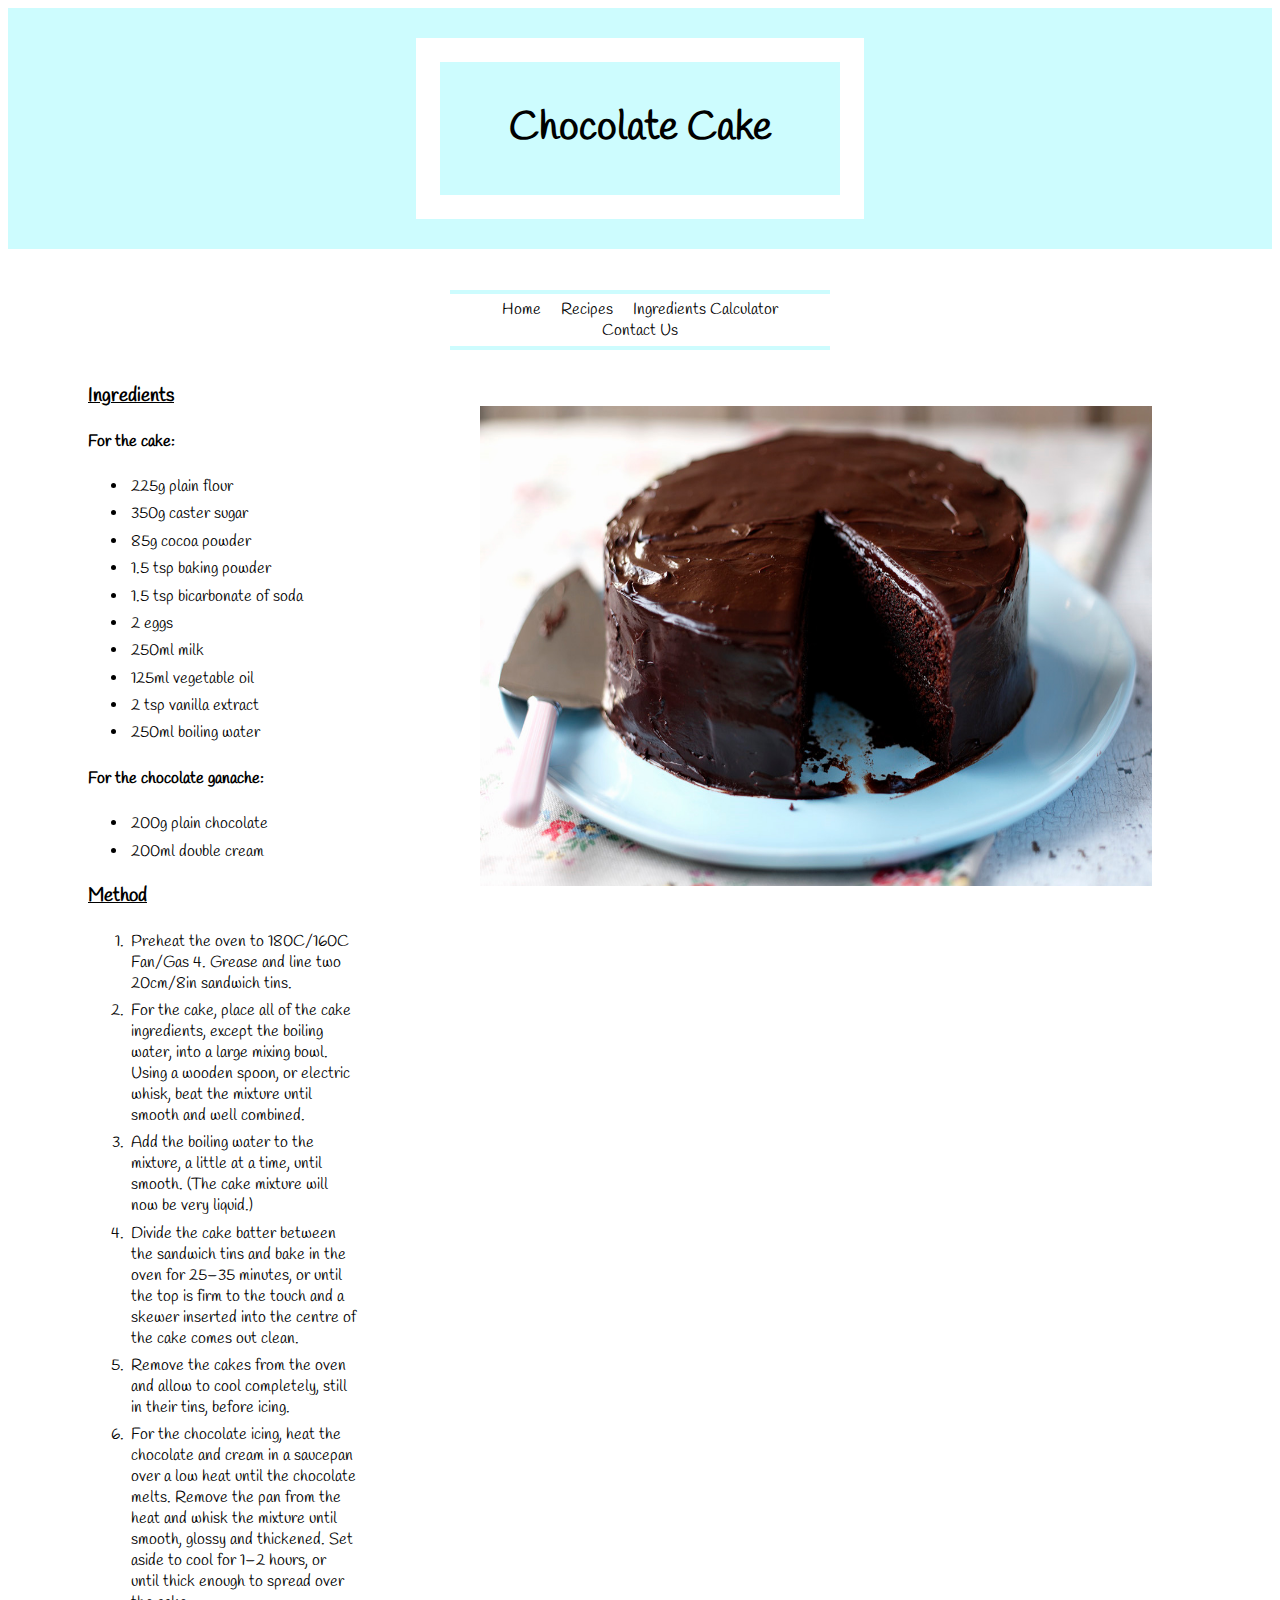
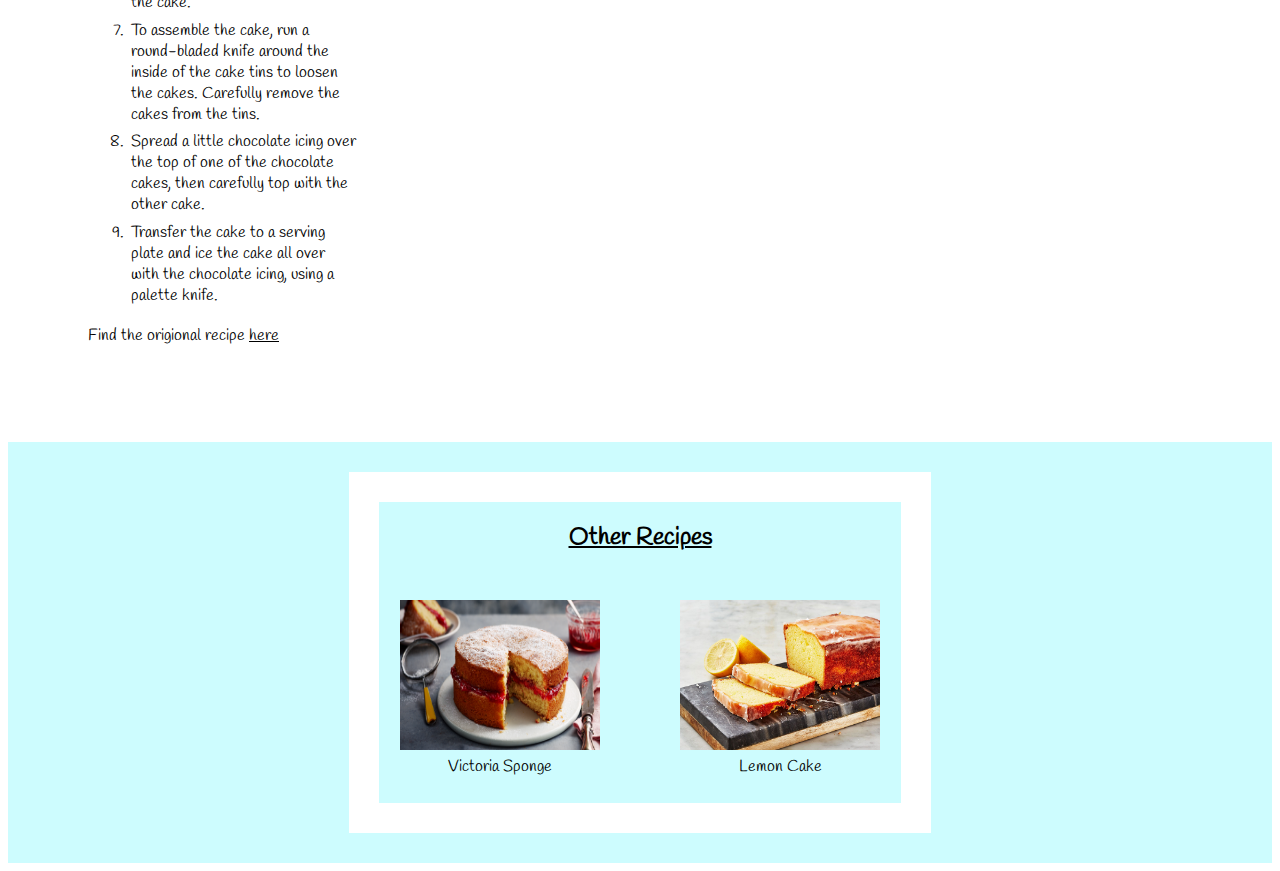
<file: Pages/Chocolate_Cake.html>
<!DOCTYPE html>
<html lang="en">
    <head>
        <meta charset="UTF-8">
        <meta http-equiv="X-UA-Compatible" content="IE=edge">
        <meta name="viewport" content="width=device-width, initial-scale=1.0">
        <link rel="stylesheet" href="/styles.css">
        <title>Chocolate Cake Recipe</title>
    </head>
<body>
    <header>
        <h1 class="website-header">Chocolate Cake</h1>
    </header>

    <main>
        <nav>
            <ul class="nav-bar">
              <li class="list-inline-nav-bar"><a href="/index.html">Home</a></li>
              <li class="list-inline-nav-bar"><a href="/Pages/Recipes.html">Recipes</a></li>
              <li class="list-inline-nav-bar"><a href="/Pages/Ingredients-calc.html">Ingredients&nbsp;Calculator</a></li>
              <li class="list-inline-nav-bar"><a href="/Pages/Contact_Us.html">Contact&nbsp;Us</a></li>
            </ul>
          </nav>
          <div class="container">
            <div>
                <img class="recipe-cake-img" src="/Media/chocolate_cake.jpeg">
            </div>
            <div class="ingredients">
                <div>
                    <h3><u>Ingredients</u></h3>
                    <h4>For the cake:</h4>
                    <ul>
                        <li>225g plain flour</li>
                        <li>350g caster sugar</li>
                        <li>85g cocoa powder</li>
                        <li>1.5 tsp baking powder</li>
                        <li>1.5 tsp bicarbonate of soda</li>
                        <li>2 eggs</li>
                        <li>250ml milk</li>
                        <li>125ml vegetable oil</li>
                        <li>2 tsp vanilla extract</li>
                        <li>250ml boiling water</li>
                    </ul>
                    <h4>For the chocolate ganache:</h4>
                    <ul>
                        <li>200g plain chocolate</li>
                        <li>200ml double cream</li>
                    </ul>
                </div>
                <div>
                    <h3><u>Method</u></h3>
                    <ol>
                        <li>Preheat the oven to 180C/160C Fan/Gas 4. Grease and line two 20cm/8in sandwich tins.</li>
                        <li>For the cake, place all of the cake ingredients, except the boiling water, into a large mixing bowl. Using a wooden spoon, or electric whisk, beat the mixture until smooth and well combined.</li>
                        <li>Add the boiling water to the mixture, a little at a time, until smooth. (The cake mixture will now be very liquid.)</li>
                        <li>Divide the cake batter between the sandwich tins and bake in the oven for 25–35 minutes, or until the top is firm to the touch and a skewer inserted into the centre of the cake comes out clean.</li>
                        <li>Remove the cakes from the oven and allow to cool completely, still in their tins, before icing.</li>
                        <li>For the chocolate icing, heat the chocolate and cream in a saucepan over a low heat until the chocolate melts. Remove the pan from the heat and whisk the mixture until smooth, glossy and thickened. Set aside to cool for 1–2 hours, or until thick enough to spread over the cake.</li>
                        <li>To assemble the cake, run a round-bladed knife around the inside of the cake tins to loosen the cakes. Carefully remove the cakes from the tins.</li>
                        <li>Spread a little chocolate icing over the top of one of the chocolate cakes, then carefully top with the other cake.</li>
                        <li>Transfer the cake to a serving plate and ice the cake all over with the chocolate icing, using a palette knife.</li>
                    </ol>
                    <p>Find the origional recipe <u><a href="https://www.bbc.co.uk/food/recipes/easy_chocolate_cake_31070">here</a></u></p>
                </div>
          </div>
          </div>
    </main>

    <footer>
        <div class="border-box">
        <h2 class="other-recipes">Other Recipes</h2>
        <div class="other-recipes-food-gallery">
        <figure>
            <a href="/Pages/Victoria_Sponge.html"><img src="/Media/mary_berrys_perfect_34317_16x9.jpeg" width="200" height="150"></a>
            <figcaption><a href="/Pages/Victoria_Sponge.html">Victoria Sponge</a></figcaption>
        </figure>
        <figure>
              <a href="/Pages/Lemon_Cake.html"><img src="/Media/lemon_drizzle_cake.jpeg" width="200" height="150"></a>
              <figcaption><a href="/Pages/Lemon_Cake.html">Lemon Cake</a></figcaption>
              </figure>
        </div>
        </div>
    </footer>
</body>
</html>
</file>
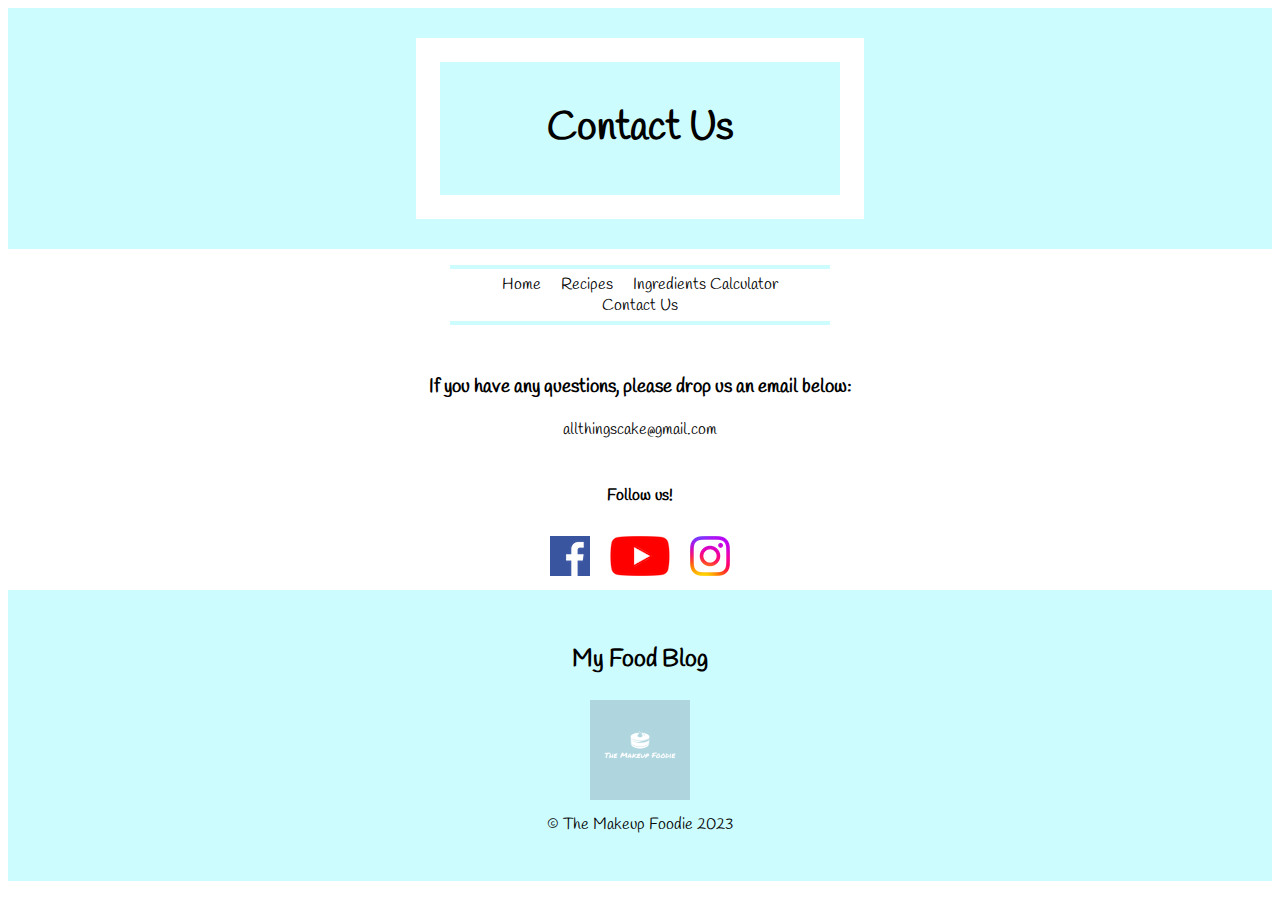
<file: Pages/Contact_Us.html>
<!DOCTYPE html>
<html lang="en">
<head>
    <meta charset="UTF-8">
    <meta name="viewport" content="width=device-width, initial-scale=1.0">
    <link rel="stylesheet" href="/styles.css">
    <title>Contact</title>
</head>
<body>
  

      <header>
        <h1 class="website-header">Contact Us</h1>
    </header>
    <nav>
      <ul class="nav-bar">
        <li class="list-inline-nav-bar"><a href="/index.html">Home</a></li>
        <li class="list-inline-nav-bar"><a href="/Pages/Recipes.html">Recipes</a></li>
        <li class="list-inline-nav-bar"><a href="/Pages/Ingredients-calc.html">Ingredients&nbsp;Calculator</a></li>
        <li class="list-inline-nav-bar"><a href="/Pages/Contact_Us.html">Contact&nbsp;Us</a></li>
      </ul>
    </nav>
    <div class="contact-info">
        <h3>If you have any questions, please drop us an email below:</h3>
        <p>allthingscake@gmail.com</p>
        <h4>Follow us!</h4>
        <div class="social-icons">
            <a href="https://www.facebook.com/"><img src="/Media/facebook.png"></a>
            <a href="https://www.youtube.com/"><img src="/Media/Youtube_logo.png"></a>
            <a href="https://www.instagram.com/?hl=en"><img src="/Media/instagram-logo.png"></a>
        </div>
    </div>

    <footer>
        <h3 class="find_my_food_blog">My Food Blog</h3>
        <figure>
          <a href="https://themakeupfoodie.wordpress.com/"
            ><img
              src="/Media/The_Makeup_Foodie_logos.jpeg"
              width="100"
              height="100"
              class="makeup_foodie_blog_img"
          /></a>
          <figcaption>
            <a href="https://themakeupfoodie.wordpress.com/">&copy; The Makeup Foodie 2023</a>
          </figcaption>
        </figure>
      </footer>
</body>
</html>
</file>
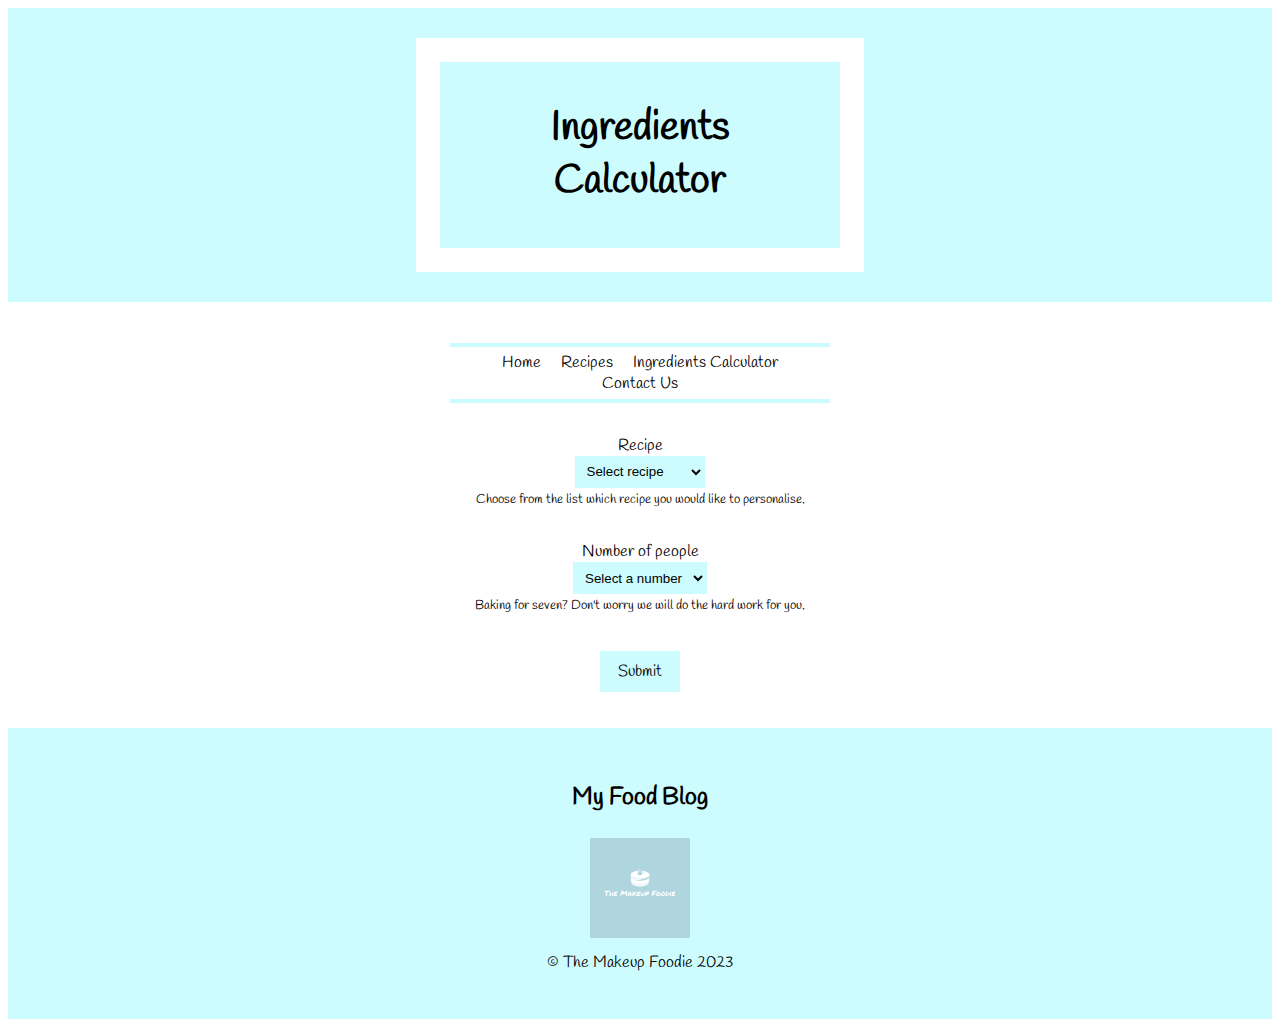
<file: Pages/Ingredients-calc.html>
<!DOCTYPE html>
<html lang="en">
  <head>
    <meta charset="UTF-8" />
    <meta name="viewport" content="width=device-width, initial-scale=1.0" />
    <link rel="stylesheet" href="/styles.css" />
    <title>Ingredients Calculator</title>
  </head>
  <body>


    <header>
      <h1 class="website-header">Ingredients Calculator</h1>
    </header>
    <main>
    <nav>
      <ul class="nav-bar">
        <li class="list-inline-nav-bar"><a href="/index.html">Home</a></li>
        <li class="list-inline-nav-bar">
          <a href="/Pages/Recipes.html">Recipes</a>
        </li>
        <li class="list-inline-nav-bar">
          <a href="/Pages/Ingredients-calc.html">Ingredients&nbsp;Calculator</a>
        </li>
        <li class="list-inline-nav-bar">
          <a href="/Pages/Contact_Us.html">Contact&nbsp;Us</a>
        </li>
      </ul>
    </nav>

    <form>
      <div class="form-group">
        <label for="exampleInputEmail1">Recipe</label>
        <br>
        <select id="recipes" class="recipes" onchange="updateRecipe()">
          <option>Select recipe</option>
          <option>Victoria Sponge</option>
          <option>Chocolate Cake</option>
          <option>Lemon Drizzle</option>
        </select>
        <br>
        <small id="emailHelp" class="form-text text-muted"
          >Choose from the list which recipe you would like to
          personalise.</small>
      </div>
      <div class="form-group">
        <label for="exampleInputEmail1">Number of people</label>
        <br>
        <select id="number-people" class="number-people">
          <option>Select a number</option>
          <option>1</option>
          <option>2</option>
          <option>3</option>
          <option>4</option>
          <option>5</option>
          <option>6</option>
          <option>7</option>
          <option>8</option>
          <option>9</option>
          <option>10</option>
          <option>11</option>
          <option>12</option>
        </select>
        <br>
        <small id="emailHelp" class="form-text text-muted"
          >Baking for seven? Don't worry we will do the hard work for
          you.</small
        >
      </div>
      <div class="submit-container">
        <p id="submit" class="submit-button">Submit</p>
      </div>
    </form>
    <div class="recipe-form-block">
      <div id="recipe-outcome-block">
        <p id="recipe-outcome-block-2"></p>
      </div>
      <div id="new-recipe-outcome">
        <p id="new-recipe-outcome-2"></p>
        <p id="new-recipe-outcome-3"><ul id = "new-recipe-list"></ul></p>
      </div>
    </div>

    <script>
      //Selecting Recipes
      const victoriaSponge = `Original Recipe (Serves 12):
        <ul>
          <li>4 eggs</li>
          <li>225g caster sugar</li>
          <li>225g self-raising flour</li>
          <li>2 tsp baking powder</li>
          <li>225g butter</li>
        </ul>`;
      const chocolateCake = `Original Recipe (Serves 12):
        <ul>
          <li>225g plain flour</li>
          <li>350g caster sugar</li>
          <li>85g cocoa powder</li>
          <li>1½ tsp baking powder</li>
          <li>1½ tsp bicarbonate of soda</li>
          <li>2 free-range eggs</li>
          <li>250ml milk</li>
          <li>125ml vegetable oil</li>
          <li>2 tsp vanilla extract</li>
          <li>250ml boiling water</li>
        </ul>`;
      const lemonDrizzle = `Original Recipe (Serves 12)
        <ul>
          <li>225 g unsalted butter</li>
          <li>300 g caster sugar</li>
          <li>225 g self-raising flour</li>
          <li>4 large eggs</li>
          <li>1 tsp. finely grated lemon zest</li>
          <li>1 tbsp. lemon juice</li>
        </ul>
        `;
      const noRecipe = "No Recipe Chosen";


      //Printing Original Recipe Text
      function updateRecipe() {
        let value = document.getElementById("recipes").value;
        if (value === "Victoria Sponge") {
          document.getElementById("recipe-outcome-block-2").innerHTML =
            victoriaSponge;
        } else if (value === "Chocolate Cake") {
          document.getElementById("recipe-outcome-block-2").innerHTML =
            chocolateCake;
        } else if (value === "Lemon Drizzle") {
          document.getElementById("recipe-outcome-block-2").innerHTML =
            lemonDrizzle;
        } else {
          document.getElementById("recipe-outcome-block-2").innerHTML =
            noRecipe;
        }
      }


      const submit = document.getElementById("submit");
      const submitClick = submit.addEventListener('click', clickOutcome);

      function clickOutcome() {
        let numValue = document.getElementById("number-people").value;
        if (numValue == 'Select a number') {
          let element = document.getElementById("new-recipe-outcome")
          element.classList.remove("none");    
          element.classList.add("none");        
        } else {
          document.getElementById('new-recipe-outcome-2').innerHTML = "Recipe for " + numValue + ":";
        }



        const updatedVictoriaSponge = {
          " eggs": 4,
          "g caster sugar": 225,
          "g self-raising flour": 225,
          " tsp baking powder": 2,
          "g butter": 225
        };

        const updatedChocolateCake = {
          "g plain flour": 225,
          "g caster sugar": 350,
          "g cocoa powder": 85,
          " tsp baking powder": 1.5,
          " tsp bicarbonate of soda": 1.5,
          " eggs": 2,
          "ml milk": 250,
          "ml vegetable oil": 125,
          " tsp vanilla extract": 2,
          "ml boiling water": 250
        }

        const updatedLemonDrizzle = {
          "g unsalted butter": 225,
          "g caster sugar": 300,
          "g self-raising flour": 225,
          " eggs": 4,
          " tsp lemon zest": 1,
          " tbsp lemon juice": 1
        }

        const noRecipe = "No Recipe Chosen";



        

        let value = document.getElementById("recipes").value;
        if (value === "Victoria Sponge") {
          const keys = Object.keys(updatedVictoriaSponge);
          const index = Object.values(updatedVictoriaSponge);
          let i = 0;
          let j = 0;
          let ingredientList = "";
          while (i < keys.length) {
            while (j < index.length) {
              let number = index[j];
              number = Math.round((((number / 12) * numValue) * 10 ))/10;
              let ingredient = keys[i];
            ingredientList += "<li>" + number + ingredient + "</li>"; 
            i++;
            j++;
            }
          }
          document.getElementById('new-recipe-list').innerHTML = ingredientList;
        } else if (value === "Chocolate Cake") {
          const keys = Object.keys(updatedChocolateCake);
          const index = Object.values(updatedChocolateCake);
          let i = 0;
          let j = 0;
          let ingredientList = "";
          while (i < keys.length) {
            while (j < index.length) {
              let number = index[j];
              number = Math.round((((number / 12) * numValue) * 10 ))/10;
              let ingredient = keys[i];
            ingredientList += "<li>" + number + ingredient + "</li>"; 
            i++;
            j++;
            }
          }
          document.getElementById('new-recipe-list').innerHTML = ingredientList;
        } else if (value === "Lemon Drizzle") {
          const keys = Object.keys(updatedLemonDrizzle);
          const index = Object.values(updatedLemonDrizzle);
          let i = 0;
          let j = 0;
          let ingredientList = "";
          while (i < keys.length) {
            while (j < index.length) {
              let number = index[j];
              number = Math.round((((number / 12) * numValue) * 10 ))/10;
              let ingredient = keys[i];
            ingredientList += "<li>" + number + ingredient + "</li>"; 
            i++;
            j++;
            }
          }
          document.getElementById('new-recipe-list').innerHTML = ingredientList;
        } else if (value === 'Select recipe') {
          let element = document.getElementById("new-recipe-outcome")
          element.classList.add("none");
        }
      }
    

    </script>
      <footer>
        <h3 class="find_my_food_blog">My Food Blog</h3>
        <figure>
          <a href="https://themakeupfoodie.wordpress.com/"
            ><img
              src="/Media/The_Makeup_Foodie_logos.jpeg"
              width="100"
              height="100"
              class="makeup_foodie_blog_img"
          /></a>
          <figcaption>
            <a href="https://themakeupfoodie.wordpress.com/">&copy; The Makeup Foodie 2023</a>
          </figcaption>
        </figure>
      </footer>
    </main>
  </body>
</html>
</file>
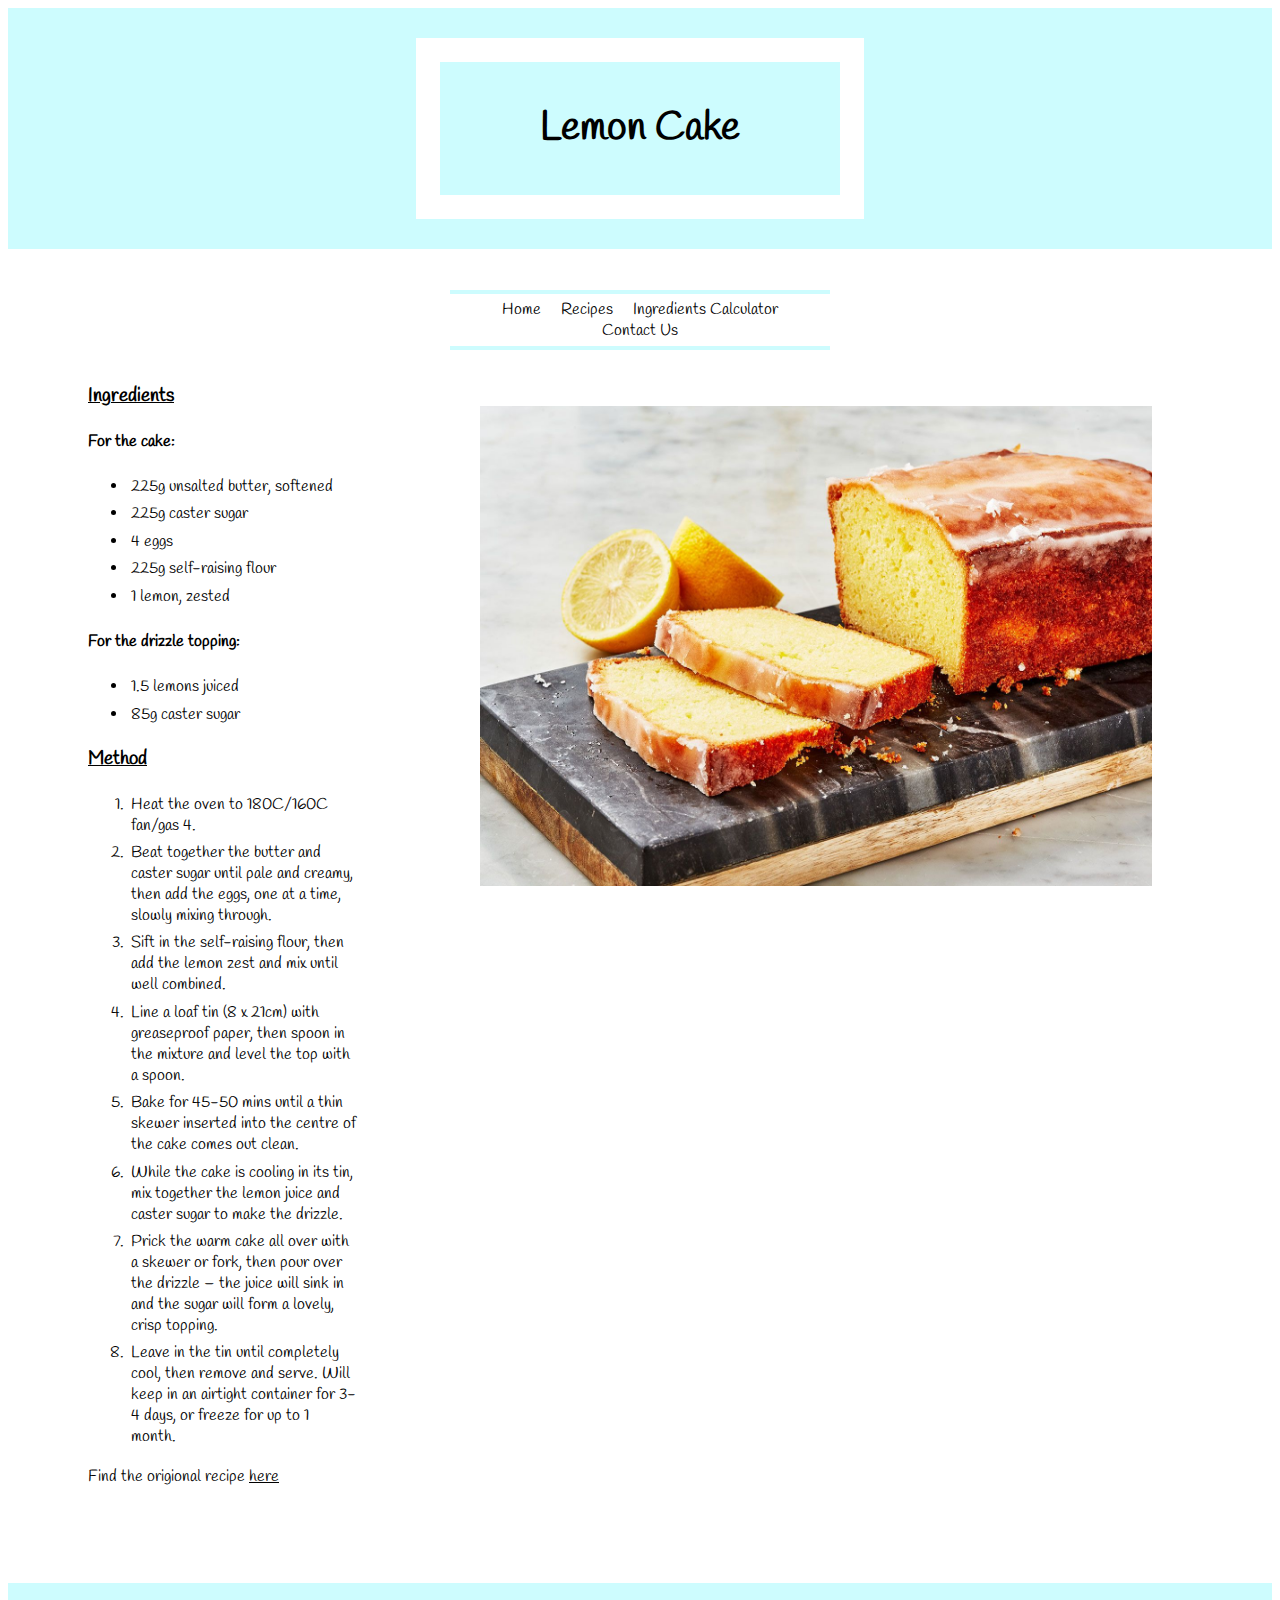
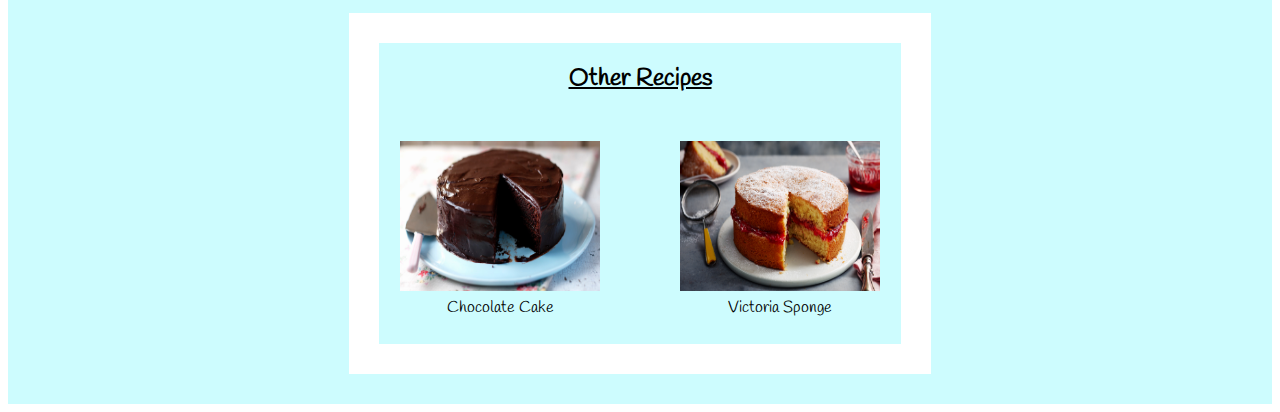
<file: Pages/Lemon_Cake.html>
<!DOCTYPE html>
<html lang="en">
    <head>
        <meta charset="UTF-8">
        <meta http-equiv="X-UA-Compatible" content="IE=edge">
        <meta name="viewport" content="width=device-width, initial-scale=1.0">
        <link rel="stylesheet" href="/styles.css">
        <title>Lemon Cake Recipe</title>
    </head>
<body>
    <header>
        <h1 class="website-header">Lemon Cake</h1>
    </header>

    <main>
        <nav>
            <ul class="nav-bar">
              <li class="list-inline-nav-bar"><a href="/index.html">Home</a></li>
              <li class="list-inline-nav-bar"><a href="/Pages/Recipes.html">Recipes</a></li>
              <li class="list-inline-nav-bar"><a href="/Pages/Ingredients-calc.html">Ingredients&nbsp;Calculator</a></li>
              <li class="list-inline-nav-bar"><a href="/Pages/Contact_Us.html">Contact&nbsp;Us</a></li>
            </ul>
          </nav>
          <div class="container">
            <div>
                <img class="recipe-cake-img" src="/Media/lemon_drizzle_cake.jpeg" width="700" height="500">
            </div>
            <div class="ingredients">
                <div>
                    <h3><u>Ingredients</u></h3>
                    <h4>For the cake:</h4>
                    <ul>
                        <li>225g unsalted butter, softened</li>
                        <li>225g caster sugar</li>
                        <li>4 eggs</li>
                        <li>225g self-raising flour</li>
                        <li>1 lemon, zested</li>
                    </ul>
                    <h4>For the drizzle topping:</h4>
                    <ul>
                        <li>1.5 lemons juiced</li>
                        <li>85g caster sugar</li>
                    </ul>
                </div>
                <div>
                    <h3><u>Method</u></h3>
                    <ol>
                        <li>Heat the oven to 180C/160C fan/gas 4.</li>
                        <li>Beat together the butter and caster sugar until pale and creamy, then add the eggs, one at a time, slowly mixing through.</li>
                        <li>Sift in the self-raising flour, then add the lemon zest and mix until well combined.</li>
                        <li>Line a loaf tin (8 x 21cm) with greaseproof paper, then spoon in the mixture and level the top with a spoon.</li>
                        <li>Bake for 45-50 mins until a thin skewer inserted into the centre of the cake comes out clean.</li>
                        <li>While the cake is cooling in its tin, mix together the lemon juice and caster sugar to make the drizzle.</li>
                        <li>Prick the warm cake all over with a skewer or fork, then pour over the drizzle – the juice will sink in and the sugar will form a lovely, crisp topping.</li>
                        <li>Leave in the tin until completely cool, then remove and serve. Will keep in an airtight container for 3-4 days, or freeze for up to 1 month.</li>
                    </ol>
                    <p>Find the origional recipe <u><a href="https://www.bbcgoodfood.com/recipes/lemon-drizzle-cake">here</a></u></p>
                </div>
          </div>
          </div>
    </main>

    <footer>
        <div class="border-box">
        <h2 class="other-recipes">Other Recipes</h2>
        <div class="other-recipes-food-gallery">
            <figure>
        <a href="/Pages/Chocolate_Cake.html"><img src="/Media/chocolate_cake.jpeg" width="200" height="150"></a>
        <figcaption><a href="/Pages/Chocolate_Cake.html">Chocolate Cake</a></figcaption>
        </figure>
        <figure>
              <a href="/Pages/Victoria_Sponge.html"><img src="/Media/mary_berrys_perfect_34317_16x9.jpeg" width="200" height="150"></a>
              <figcaption><a href="/Pages/Victoria_Sponge.html">Victoria Sponge</a></figcaption>
        </figure>
        </div>
        </div>
    </footer>
</body>
</html>
</file>
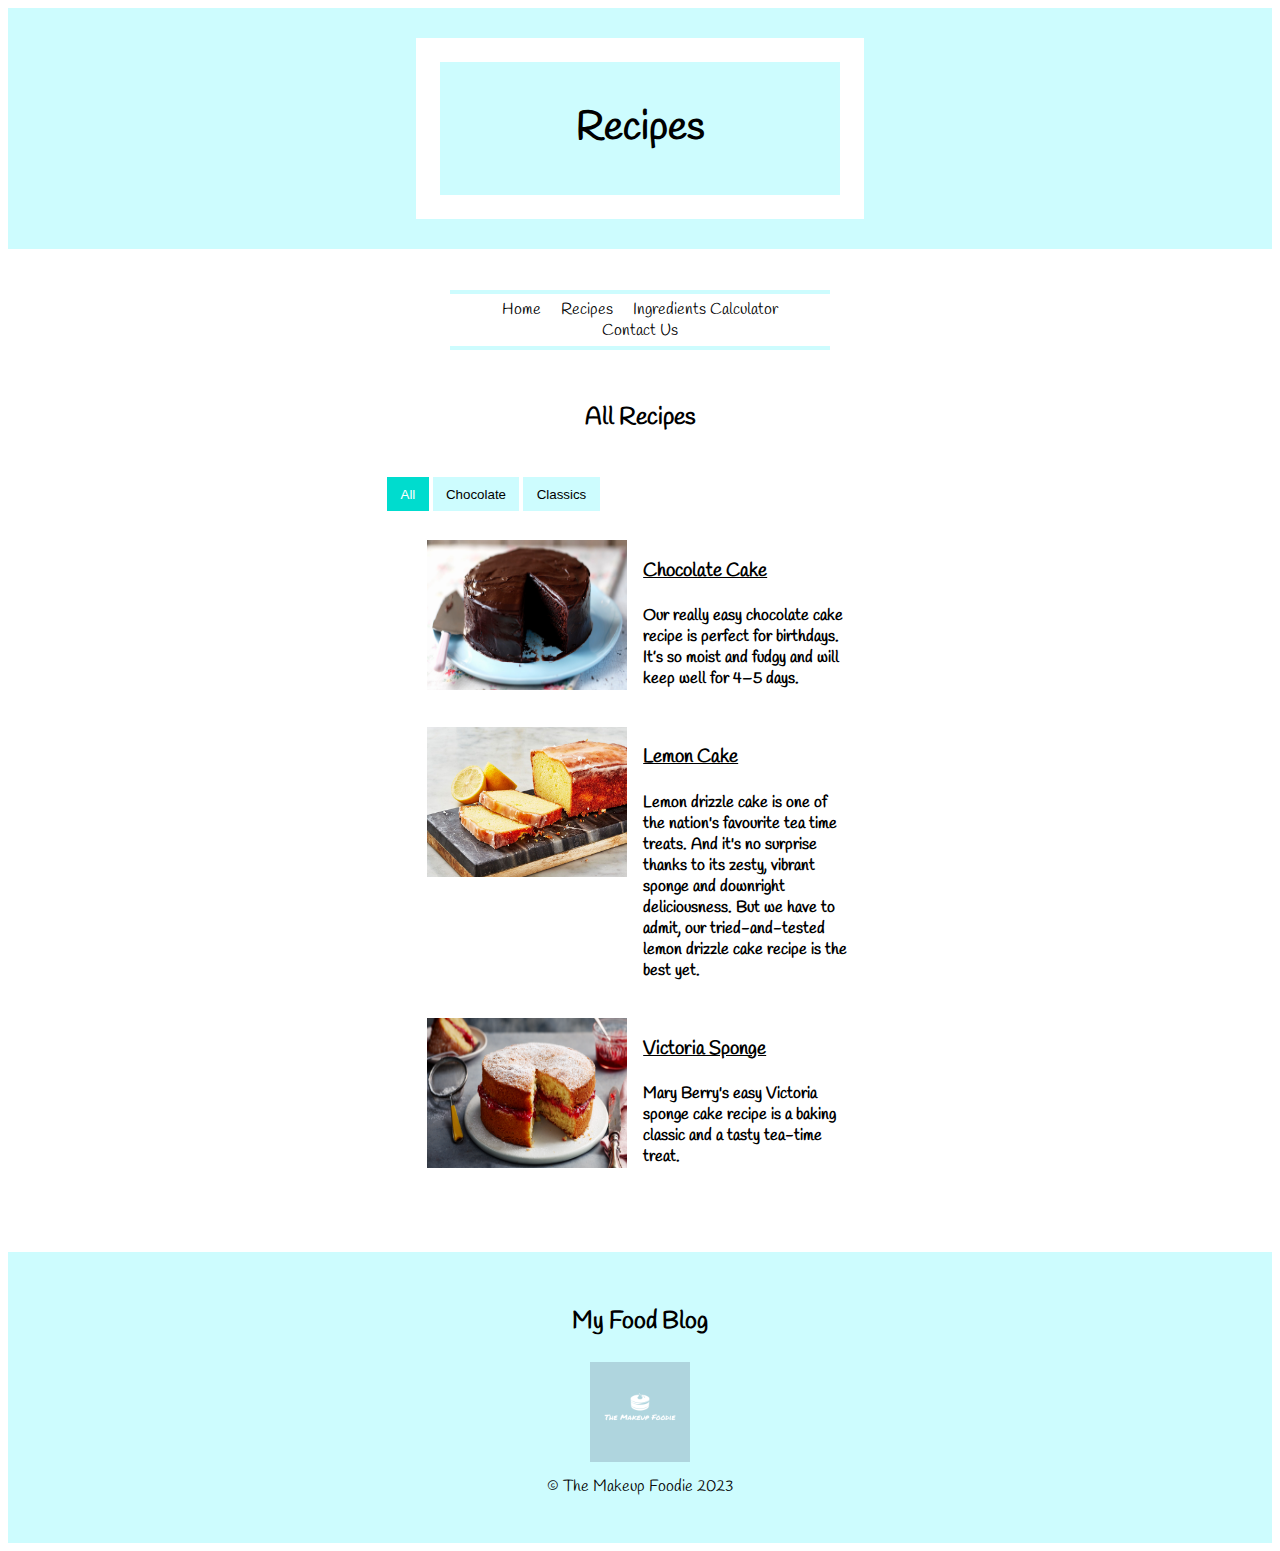
<file: Pages/Recipes.html>
<!DOCTYPE html>
<html lang="en">
<head>
    <meta charset="UTF-8">
    <meta name="viewport" content="width=device-width, initial-scale=1.0">
    <link rel="stylesheet" href="/styles.css" />
    <title>Recipes</title>
</head>
<body>
    <header>
        <h1 class="website-header">Recipes</h1>
    </header>
    <main>
        <nav>
            <ul class="nav-bar">
              <li class="list-inline-nav-bar"><a href="/index.html">Home</a></li>
              <li class="list-inline-nav-bar"><a href="/Pages/Recipes.html">Recipes</a></li>
              <li class="list-inline-nav-bar"><a href="/Pages/Ingredients-calc.html">Ingredients&nbsp;Calculator</a></li>
              <li class="list-inline-nav-bar"><a href="/Pages/Contact_Us.html">Contact&nbsp;Us</a></li>
            </ul>
        </nav>
        <div class="all-recipes-list">
          <h2>All Recipes</h2>
          <div id="filter-btns">
            <button id="all-btn" class="btn active" onclick="filterSelection('all')">All</button>
            <button id="chocolate-btn" class="btn" onclick="filterSelection('chocolate')">Chocolate</button>
            <button id="classics-btn" class="btn" onclick="filterSelection('classics')">Classics</button>
          </div>
          <div id = "filter-container" class="filter-container">
            <div id = "chocolate" class="filterDiv chocolate">
              <figure class="list">
                <a href="/Pages/Chocolate_Cake.html"><img src="/Media/chocolate_cake.jpeg" width="200" height="150"></a>
                <div class="list-description">
                  <h3><u><a href="/Pages/Chocolate_Cake.html">Chocolate Cake</a></u></h3>
                  <h4>Our really easy chocolate cake recipe is perfect for birthdays. It’s so moist and fudgy and will keep well for 4–5 days.</h4>
                </div>
                </figure>
            </div>
            <div id = "classics" class="filterDiv classics">
              <figure class="list">
                <a href="/Pages/Lemon_Cake.html"><img src="/Media/lemon_drizzle_cake.jpeg" width="200" height="150"></a>
                <div class="list-description">
                  <h3><u><a href="/Pages/Lemon_Cake.html">Lemon Cake</a></u></h3>
                  <h4>Lemon drizzle cake is one of the nation's favourite tea time treats. And it's no surprise thanks to its zesty, vibrant sponge and downright deliciousness. But we have to admit, our tried-and-tested lemon drizzle cake recipe is the best yet.</h4>
                </div>
            </figure>
            <figure class="list">
              <a href="/Pages/Victoria_Sponge.html"><img src="/Media/mary_berrys_perfect_34317_16x9.jpeg" width="200" height="150"></a>
              <div class="list-description">
                <h3><u><a href="/Pages/Victoria_Sponge.html">Victoria Sponge</a></u></h3>
                <h4>Mary Berry's easy Victoria sponge cake recipe is a baking classic and a tasty tea-time treat.</h4>
              </div>
        </figure>
            </div>
          </div>
        </div>


        <script>
          const btns = ['all-btn', 'chocolate-btn', 'classics-btn'];
          const click = document.getElementById('filter-btns');

         function filterSelection(label) {
          click.addEventListener('click', clickOutcome)

          function clickOutcome() {
            if (label == 'chocolate') {
            document.getElementById('chocolate').classList.remove("none");
            document.getElementById('classics').classList.add("none");
            document.getElementById('chocolate-btn').classList.add("active");
            document.getElementById('all-btn').classList.remove("active"); 
            document.getElementById('classics-btn').classList.remove("active");          
          } else if (label == 'classics') {
            document.getElementById('classics').classList.remove("none");
            document.getElementById('chocolate').classList.add("none");
            document.getElementById('classics-btn').classList.add("active");
            document.getElementById('all-btn').classList.remove("active");
            document.getElementById('chocolate-btn').classList.remove("active");
          } else {
            document.getElementById('chocolate').classList.remove("none");
            document.getElementById('classics').classList.remove("none");
            document.getElementById('all-btn').classList.add("active");
            document.getElementById('chocolate-btn').classList.remove("active"); 
            document.getElementById('classics-btn').classList.remove("active"); 
          }
          }
         }








        </script>


          <footer>
            <h3 class="find_my_food_blog">My Food Blog</h3>
            <figure>
              <a href="https://themakeupfoodie.wordpress.com/"
                ><img
                  src="/Media/The_Makeup_Foodie_logos.jpeg"
                  width="100"
                  height="100"
                  class="makeup_foodie_blog_img"
              /></a>
              <figcaption>
                <a href="https://themakeupfoodie.wordpress.com/">&copy; The Makeup Foodie 2023</a>
              </figcaption>
            </figure>
          </footer>
    </main>
</body>
</html>
</file>
<file: styles.css>
@import url('https://fonts.googleapis.com/css2?family=Handlee&display=swap');

  /*Back up font: font-family: 'Roboto', sans-serif; */

/* HOMEPAGE */

body {
    font-family: 'Handlee', cursive !important;
}

a {
    text-decoration: none;
    color: black;
}

hr {
    margin-left: 5em;
    margin-right: 80em;
    margin-top: 1.5em;
    margin-bottom: 3em;
}

.nav-bar-home {
    list-style-type: none;
    margin-left: 35%;
    margin-right: 35%;
    padding: 0;
    text-align: center;
    display: block;
    padding: 0.3em;
    background-color: white;
    border-top: 0.3em solid #CDFCFE;
    border-bottom: 0.3em solid #CDFCFE;
    font-family: 'Handlee', cursive !important;
  }

  .nav-bar {
    list-style-type: none;
    margin-left: 35%;
    margin-right: 35%;
    padding: 0;
    text-align: center;
    display: block;
    padding: 0.3em;
    background-color: white;
    border-top: 0.3em solid #CDFCFE;
    border-bottom: 0.3em solid #CDFCFE;
    font-family: 'Handlee', cursive !important;
  }

  .list-inline-nav-bar {
    display: inline;
    padding: 0.5em;
  }

  .nav-bar a:hover {
    background-color: #CDFCFE;
    font-size: 110%;
    transition: 0.3s;
  }

  .nav-bar-home a:hover {
    background-color: #CDFCFE;
    font-size: 110%;
    transition: 0.3s;
  }

 

  @media only screen and (max-width: 1200px) {
    .nav-bar {
        display: flex;
        flex-direction: column;
        margin-bottom: 3em;
        text-align: center;
        width: 100%;
        margin-left: 0;
        margin-right: 0;
    }
    .nav-bar-home {
        display: flex;
        flex-direction: column;
        margin-bottom: 3em;
        text-align: center;
        width: 100%;
        margin-left: 0;
        margin-right: 0;
    }
    .rainbow_cake_img {
        margin-bottom: 3em;
    }
    .most_popular_recipes {
        margin: 0;
    }
  }

  


  


header {
    text-align: center;
    font-family: 'Handlee', cursive !important;
    background-color: #CDFCFE;
    padding-top: 30px;
}

.website-header {
    color: black;
    font-weight: bold;
    margin: auto;
    width: 8em;
    font-size: 2.5em;
    border: 0.6em solid white;
    padding: 1em;      
}

@media only screen and (max-width: 600px) {
     .website-header {
        font-size: 2em;
        border: none;
        padding: 0; 
    }
  }


.subheading_text {
    font-size: 1em;
    color: #242424;
    
}


.rainbow_cake_img {
    display: block;
    margin-left: auto;
    margin-right: auto;
    padding-top: 40px;
    padding-bottom: 40px;
    max-width: 43em;
    max-height: 25em;
}


@media only screen and (max-width: 1000px) {
    .rainbow_cake_img {
        width: 100%;
        padding: 0;
        text-align: center;
    }
  }


.most_popular_recipes {
    text-align: center;
    font-size: 1.5em;
}

.homepage_food_gallery {
    display: flex;
    flex-direction: row;
    justify-content: center;
    padding-top: 20px;
    padding-bottom: 20px; 
}

@media only screen and (max-width: 800px) {
    .homepage_food_gallery {
        display: flex;
        flex-direction: column;
        text-align: center;
    }
  }

.cake-img:hover {
    transform: scale(1.5);
    transition: 0.3s;
}


figcaption {
    text-align: center;
}

footer {
    background-color: #CDFCFE;
    padding-bottom: 30px;
    padding-top: 30px;
    text-align: center;
}

.find_my_food_blog {
    font-size: 1.5em;
}


.makeup_foodie_blog_img {
   padding-bottom: 0.5em;
}




/* VICTORIA SPONGE PAGE */

header {
    text-align: center;
    font-family: 'Handlee', cursive !important;
    background-color: #CDFCFE;
    padding-bottom: 30px;
    padding-top: 30px;
}

main {
    font-family: 'Handlee', cursive !important;
    padding-top: 25px;
}



.container {
    display: flex;
    flex-direction: row-reverse;
    padding-left: 5em;
    padding-right: 5em;
    padding-bottom: 5em;
}

.ingredients {
    padding-right: 5em;
}

.ingredients li {
    padding: 0.2em;
}



.recipe-cake-img {
    float: right;
    padding-top: 40px;
    padding-bottom: 40px;
    padding-right: 40px;
    padding-left: 40px;
    width: 42em;
    height: 30em;
}

.tutorial-vid {
    padding-bottom: 5em;
    padding-left: 5em;
}

.tutorial-vid video {
    max-width: 700px;
    max-height: auto;
}




/* END OF VICTORIA SPONGE*/


footer {
    font-family: 'Handlee', cursive !important;
    background-color: #CDFCFE;
    padding-bottom: 30px;
    padding-top: 30px;
}

.border-box {
    margin-left: 27%;
    margin-right: 27%;
    border: 30px solid white;
}

.other-recipes {
    text-align: center;
    text-decoration: underline;
}

.other-recipes-food-gallery {
    display: flex;
    flex-direction: row;
    justify-content: center;
    padding-top: 10px;
    padding-bottom: 10px;
}

figcaption {
    text-align:center;
}



@media only screen and (max-width: 1200px) {
    .container {
        flex-direction: column;
        margin: 0;
        padding: 0;
        text-align: center;
        width: 100%;
    }
    .recipe-cake-img {
        width: 100%;
        height: auto;
        margin: 0;
        padding: 0;
        text-align: center;
    }
    .ingredients {
        text-align: center;
        padding: 0;
        margin: 0;
    }
    .ingredients ul {
        text-align: center;
        margin: 0;
        padding: 0;
        list-style-type: none;
    }
    .ingredients ol {
        text-align: center;
        margin: 0;
        padding: 0;
        list-style-type: none;
    }
    .border-box {
        font-size: 2em;
        border: none;
        padding: 0; 
        margin: 0;
    }
    .other-recipes {
        font-size: 1em;
    }
    .other-recipes-food-gallery {
        flex-direction: column;
    }
    .other-recipes-food-gallery img {
        text-align: center;
    }
    .tutorial-vid{
        text-align: center;
        width: 100%;
        padding-left: 0;
    }
    .tutorial-vid video {
        max-width: 100%;
    }
  }





/* CONTACT PAGE */
.contact-info {
    text-align: center;
    padding-top: 1em;
}

.contact-info h4 {
    padding-top: 1.5em;
}

.social-icons img {
    align-items: center;
    padding: 0.5em;
}


/* ALL RECIPES */

.all-recipes-list {
    margin-left: 30%;
    margin-right: 30%;
    padding-bottom: 3em;
    padding-top: 1em;
}

.all-recipes-list h2 {
    text-align: center;
    padding-bottom: 1em;
}


.list {
    display: flex;
    flex-direction: row;
}

.list img {
    padding-right: 1em;
}

.list figcaption {
    padding-left: 5em;
}

@media only screen and (max-width: 1200px) {
    .list {
        flex-direction: column;
        margin: 0;
    }
    .all-recipes-list {
        margin: 0;
        padding: 0;
        text-align: center;
    }
    .all-recipes-list img {
        width: 100%;
        height: auto;
    }
  }

/* Button styling */
.btn {
    border: none;
    outline: none;
    padding: 0.7em 1em;
    margin-bottom: 1em;
    background-color: #CDFCFE;
    cursor: pointer;
    text-align: center;
    display: inline-block
  }
  
  /* Add a light grey background on mouse-over */
  .btn:hover {
    background-color: #00DCCE;
  }
  
  /* Add a dark background to the active button */
  .btn.active {
    background-color: #00DCCE;
    color: white;
  }

  /* Hide selected items */
  .none {
    display: none;
  }


  /* Recipe Calculator */
.recipe-form-block {
    display: flex;
    flex-direction: row;
    justify-content: center;
}

#recipe-outcome-block {
    padding-right: 2em;
}



.form-group {
    text-align: center;
    padding: 1em;
}

select {
    background-color: #CDFCFE;
    padding: 0.5em;
    border-color: #CDFCFE;
}

.submit-container {
    padding: 10px;
    max-width: 100px;
    margin-left: auto;
    margin-right: auto;
    text-align: center;
  }
  
  .submit-button {
    display: block;
    background-color: #CDFCFE;
    margin: 10px;
    padding: 10px;
    cursor: pointer;
  }


.submit-button:hover {
    background-color: #00DCCE;
}

.submit.active {
    background-color: #00DCCE;
    color: white;
}









 

/* END OF ALL RECIPES */




/* CALCULATOR */
</file>
